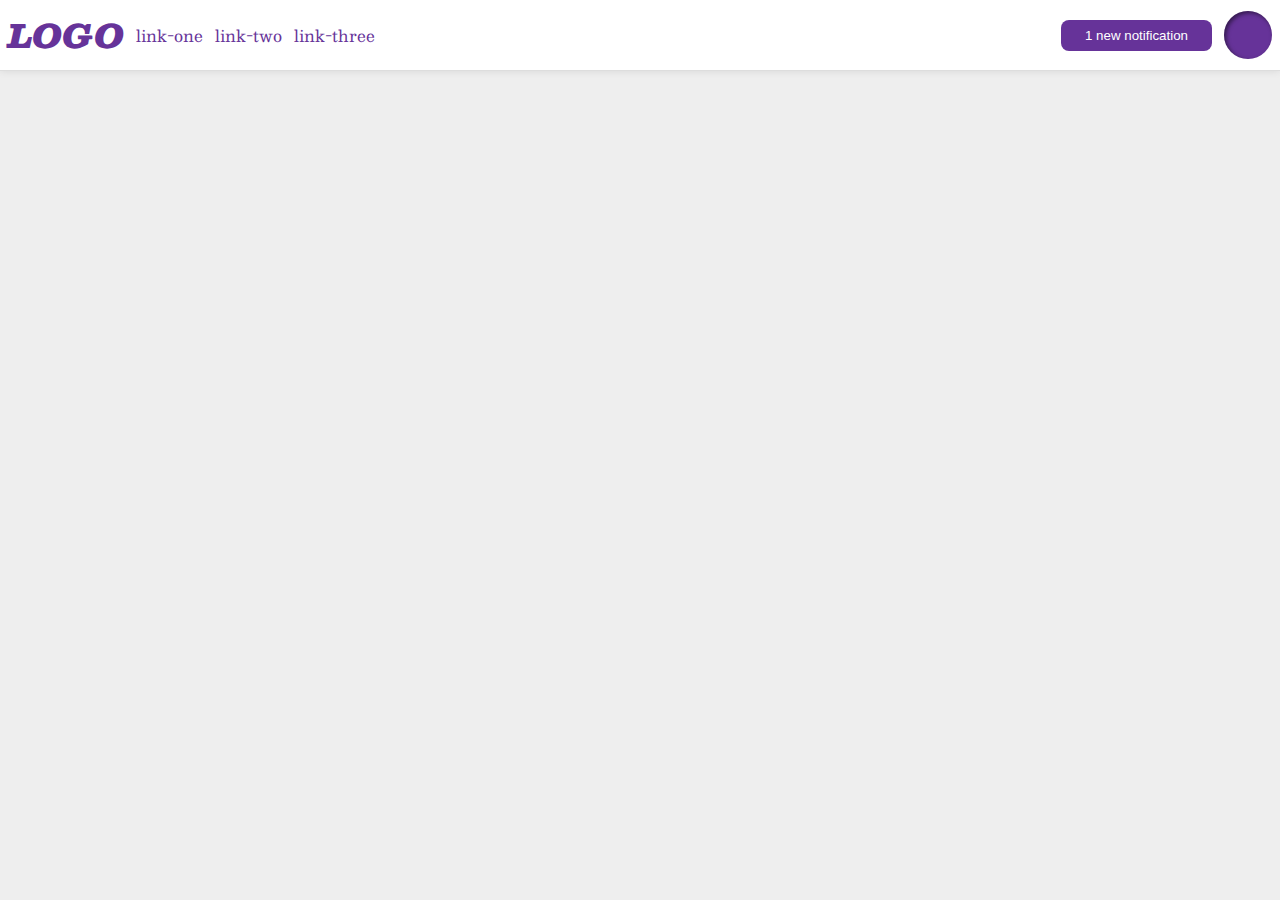
<file: foundations/flex/03-flex-header-2/index.html>
<!DOCTYPE html>
<html lang="en">
  <head>
    <meta charset="UTF-8">
    <meta http-equiv="X-UA-Compatible" content="IE=edge">
    <meta name="viewport" content="width=device-width, initial-scale=1.0">
    <title>Flex Header 2</title>
    <link rel="stylesheet" href="style.css">
  </head>
  <body>
    <div class="header">
      <div class="left">
        <div class="logo">
          LOGO
        </div>
        <ul class="links">
          <li><a href="https://google.com">link-one</a></li>
          <li><a href="https://google.com">link-two</a></li>
          <li><a href="https://google.com">link-three</a></li>
        </ul>
      </div>
      <div class="right">
        <button class="notifications">
          1 new notification
        </button>
        <div class="profile-image"></div>
      </div>
    </div>
  </body>
</html>
</file>
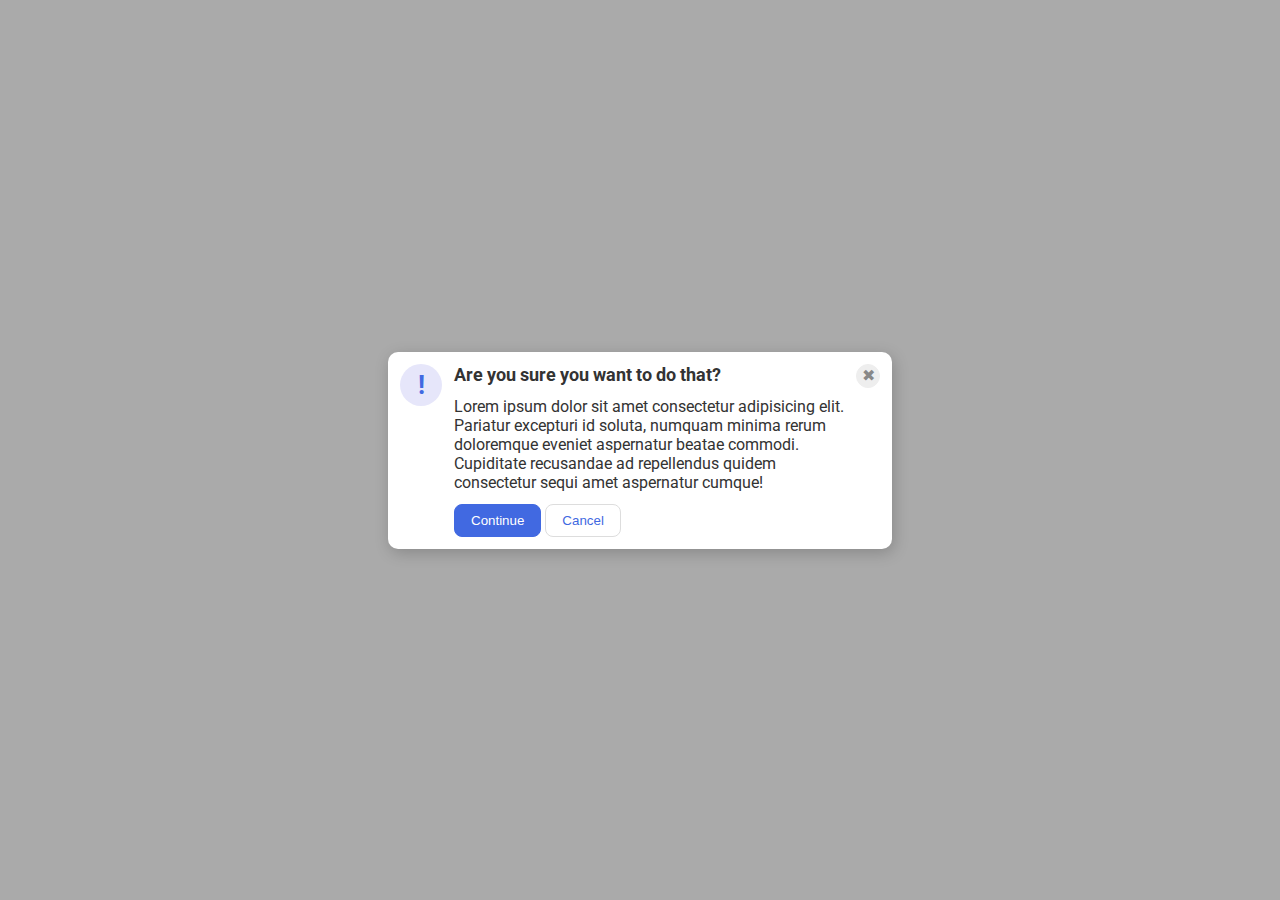
<file: foundations/flex/05-flex-modal/index.html>
<!DOCTYPE html>
<html lang="en">
  <head>
    <meta charset="UTF-8">
    <meta http-equiv="X-UA-Compatible" content="IE=edge">
    <meta name="viewport" content="width=device-width, initial-scale=1.0">
    <link rel="stylesheet" href="style.css">
    <title>Modal</title>
  </head>
  <body>
    <div class="modal">
      <div class="icon">!</div>
      <button class="close-button">✖</button>
      <div class="alert">
        <div class="header">Are you sure you want to do that?</div>
        <div class="text">Lorem ipsum dolor sit amet consectetur adipisicing elit. Pariatur excepturi id soluta, numquam minima rerum doloremque eveniet aspernatur beatae commodi. Cupiditate recusandae ad repellendus quidem consectetur sequi amet aspernatur cumque!</div>
        <div>
          <button class="continue">Continue</button>
          <button class="cancel">Cancel</button>
        </div>
      </div>
    </div>
  </body>
</html>
</file>
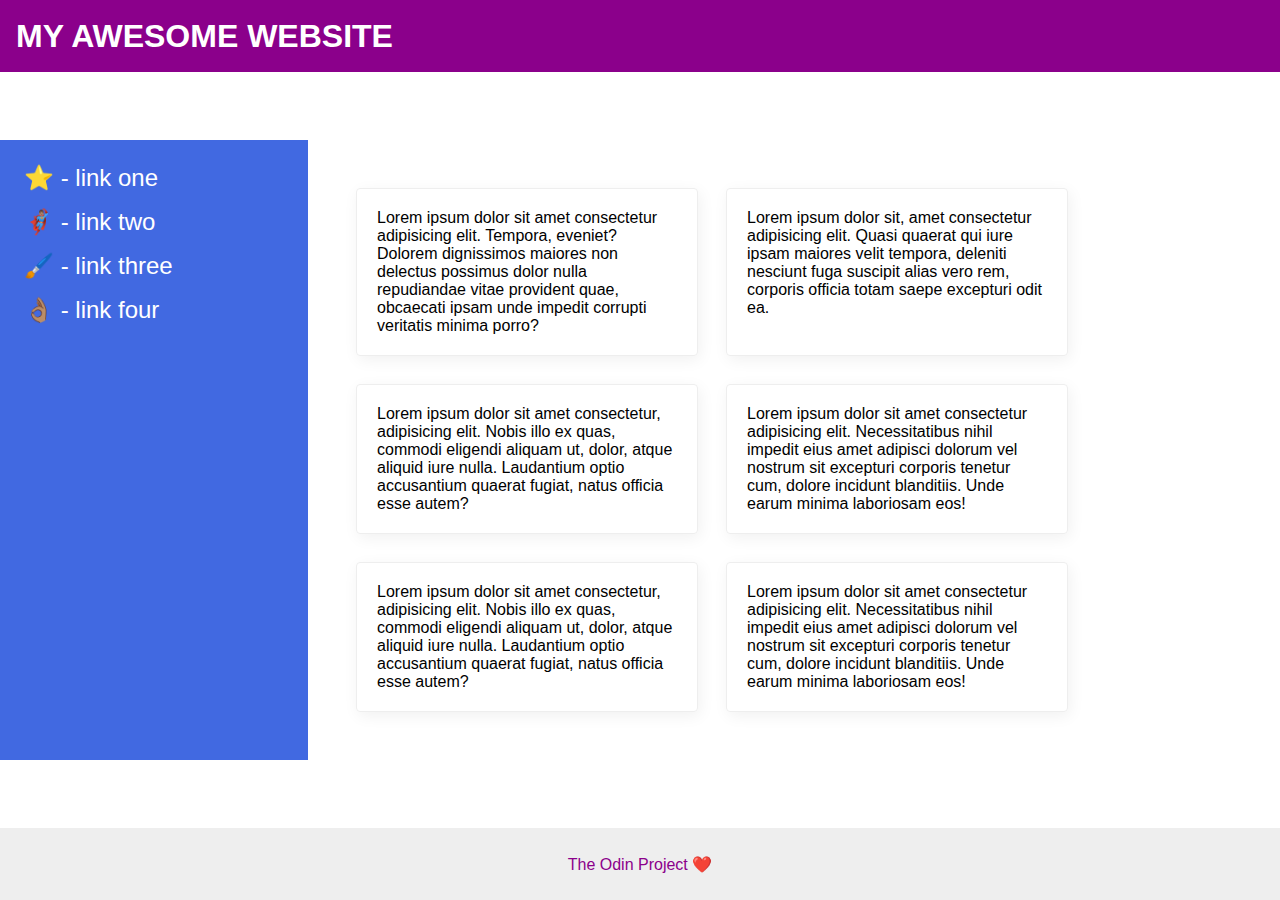
<file: foundations/flex/07-flex-layout-2/index.html>
<!DOCTYPE html>
<html lang="en">
  <head>
    <meta charset="UTF-8">
    <meta http-equiv="X-UA-Compatible" content="IE=edge">
    <meta name="viewport" content="width=device-width, initial-scale=1.0">
    <title>The Holy Grail</title>
    <link rel="stylesheet" href="style.css">
  </head>
  <body>
    <div class="header">
      MY AWESOME WEBSITE
    </div>
    
    <div class="content">
    
      <div class="sidebar">
        <ul>
          <li><a href="#">⭐ - link one</a></li>
          <li><a href="#">🦸🏽‍♂️ - link two</a></li>
          <li><a href="#">🖌️ - link three</a></li>
          <li><a href="#">👌🏽 - link four</a></li>
        </ul>
      </div>
     
      <div class="cards">
        <div class="card">Lorem ipsum dolor sit amet consectetur adipisicing elit. Tempora, eveniet? Dolorem dignissimos maiores non delectus possimus dolor nulla repudiandae vitae provident quae, obcaecati ipsam unde impedit corrupti veritatis minima porro?</div>
        <div class="card">Lorem ipsum dolor sit, amet consectetur adipisicing elit. Quasi quaerat qui iure ipsam maiores velit tempora, deleniti nesciunt fuga suscipit alias vero rem, corporis officia totam saepe excepturi odit ea.</div>
        <div class="card">Lorem ipsum dolor sit amet consectetur, adipisicing elit. Nobis illo ex quas, commodi eligendi aliquam ut, dolor, atque aliquid iure nulla. Laudantium optio accusantium quaerat fugiat, natus officia esse autem?</div>
        <div class="card">Lorem ipsum dolor sit amet consectetur adipisicing elit. Necessitatibus nihil impedit eius amet adipisci dolorum vel nostrum sit excepturi corporis tenetur cum, dolore incidunt blanditiis. Unde earum minima laboriosam eos!</div>
        <div class="card">Lorem ipsum dolor sit amet consectetur, adipisicing elit. Nobis illo ex quas, commodi eligendi aliquam ut, dolor, atque aliquid iure nulla. Laudantium optio accusantium quaerat fugiat, natus officia esse autem?</div>
        <div class="card">Lorem ipsum dolor sit amet consectetur adipisicing elit. Necessitatibus nihil impedit eius amet adipisci dolorum vel nostrum sit excepturi corporis tenetur cum, dolore incidunt blanditiis. Unde earum minima laboriosam eos!</div>
      </div> 
    
    </div>
    
    <div class="footer">
      The Odin Project ❤️
    </div>
  </body>
</html>
</file>
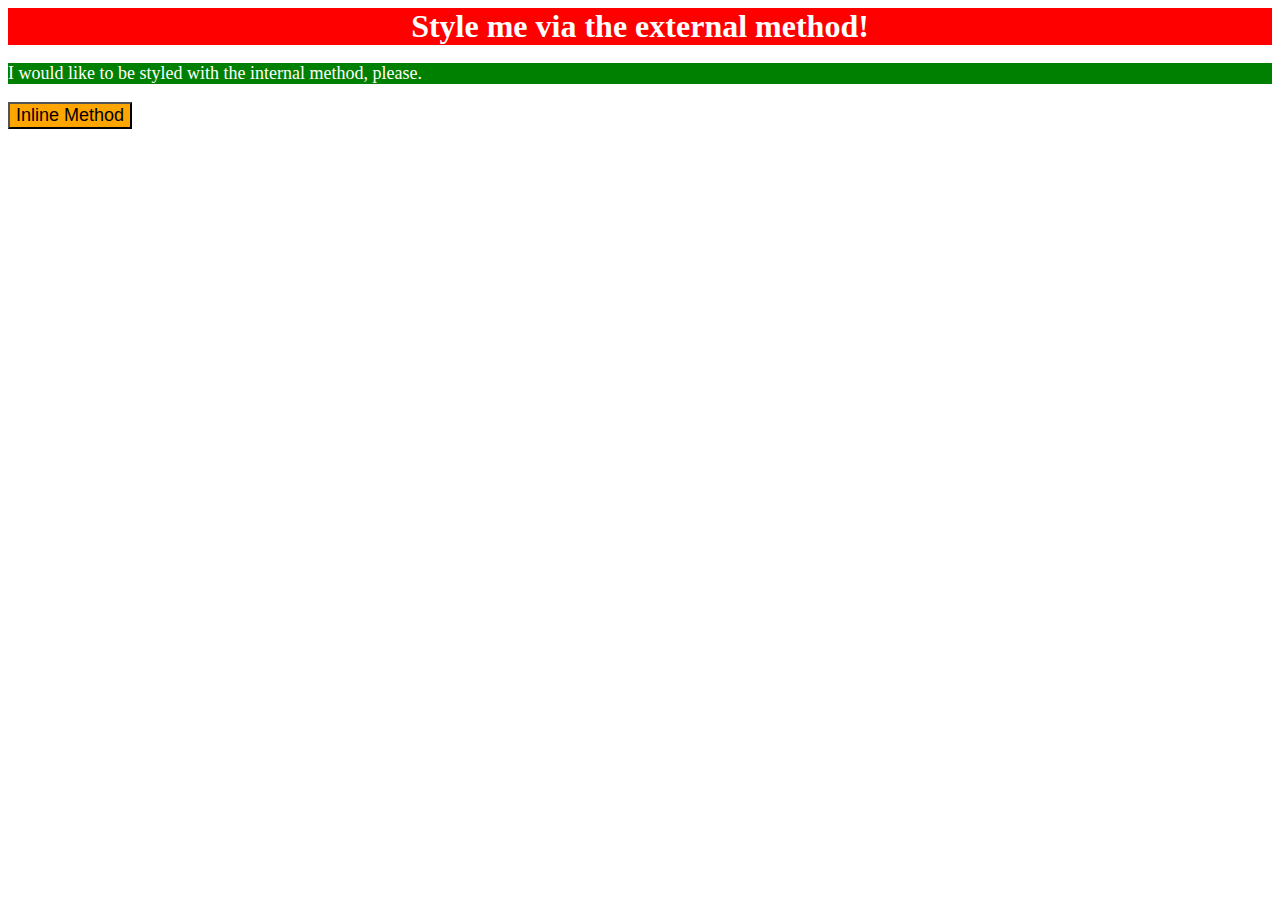
<file: foundations/intro-to-css/01-css-methods/index.html>
<!DOCTYPE html>
<html lang="en">
  <head>
    <meta charset="UTF-8">
    <meta http-equiv="X-UA-Compatible" content="IE=edge">
    <meta name="viewport" content="width=device-width, initial-scale=1.0">
    <title>Methods for Adding CSS</title>
    <link rel="stylesheet" href="style.css">
    
    <style>
      p{
        background-color: green;
        font-size: 18px;
        color: white;
      }
      </style>
  </head>
  <body>
    <div>Style me via the external method!</div>
    <p>I would like to be styled with the internal method, please.</p>
    <button style="background-color: orange; font-size: 18px;">Inline Method</button>
  </body>
</html>
</file>
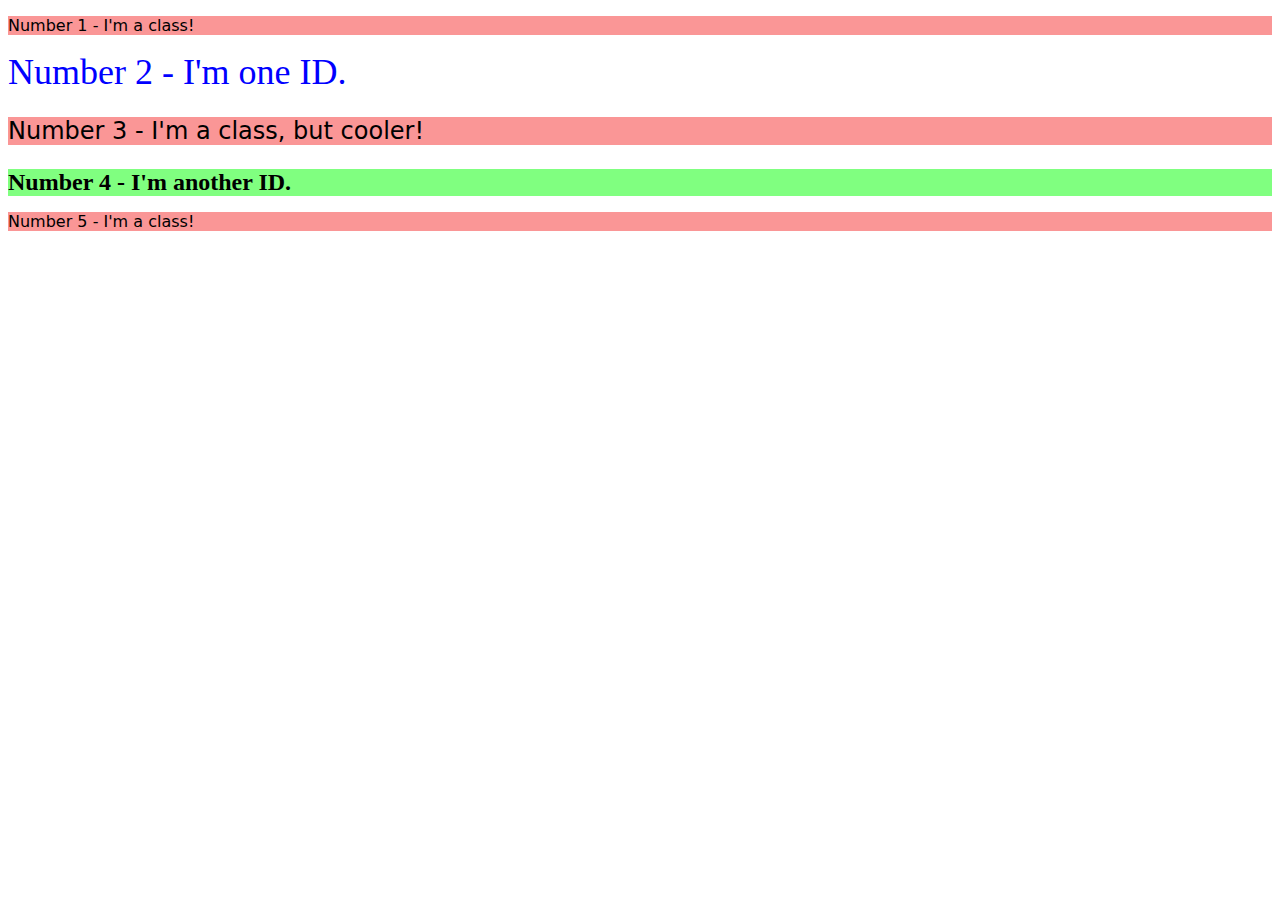
<file: foundations/intro-to-css/02-class-id-selectors/index.html>
<!DOCTYPE html>
<html lang="en">
  <head>
    <meta charset="UTF-8">
    <meta http-equiv="X-UA-Compatible" content="IE=edge">
    <meta name="viewport" content="width=device-width, initial-scale=1.0">
    <title>Class and ID Selectors</title>
    <link rel="stylesheet" href="style.css">
  </head>
  <body>
    <p class="odd">Number 1 - I'm a class!</p>
    <div id="one">Number 2 - I'm one ID.</div>
    <p class="odd three">Number 3 - I'm a class, but cooler!</p>
    <div id="four">Number 4 - I'm another ID.</div>
    <p class="odd">Number 5 - I'm a class!</p>
  </body>
</html>
</file>
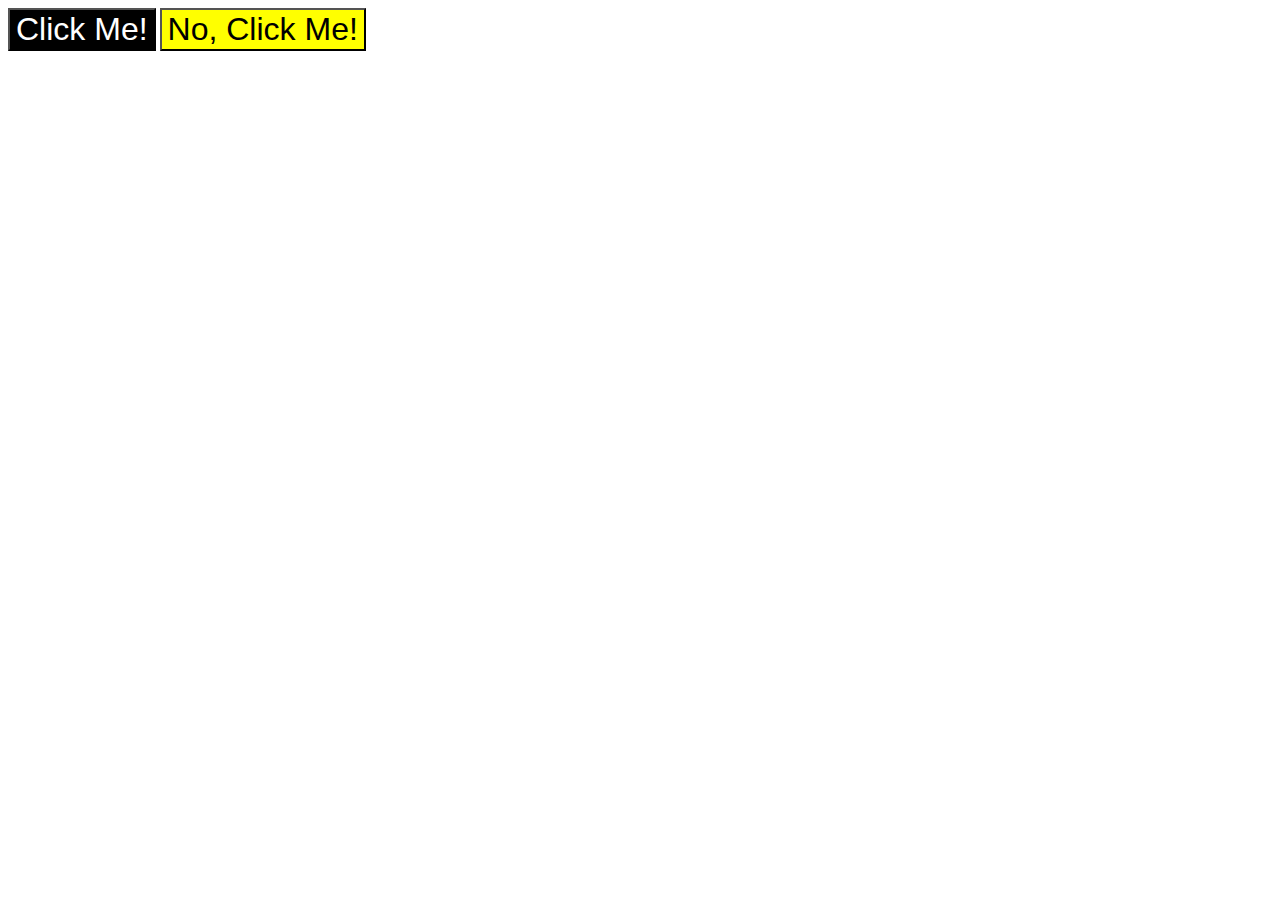
<file: foundations/intro-to-css/03-grouping-selectors/index.html>
<!DOCTYPE html>
<html lang="en">
  <head>
    <meta charset="UTF-8">
    <meta http-equiv="X-UA-Compatible" content="IE=edge">
    <meta name="viewport" content="width=device-width, initial-scale=1.0">
    <title>Grouping Selectors</title>
    <link rel="stylesheet" href="style.css">
  </head>
  <body>
    <button class="left btn">Click Me!</button>
    <button class="right btn">No, Click Me!</button>
  </body>
</html>
</file>
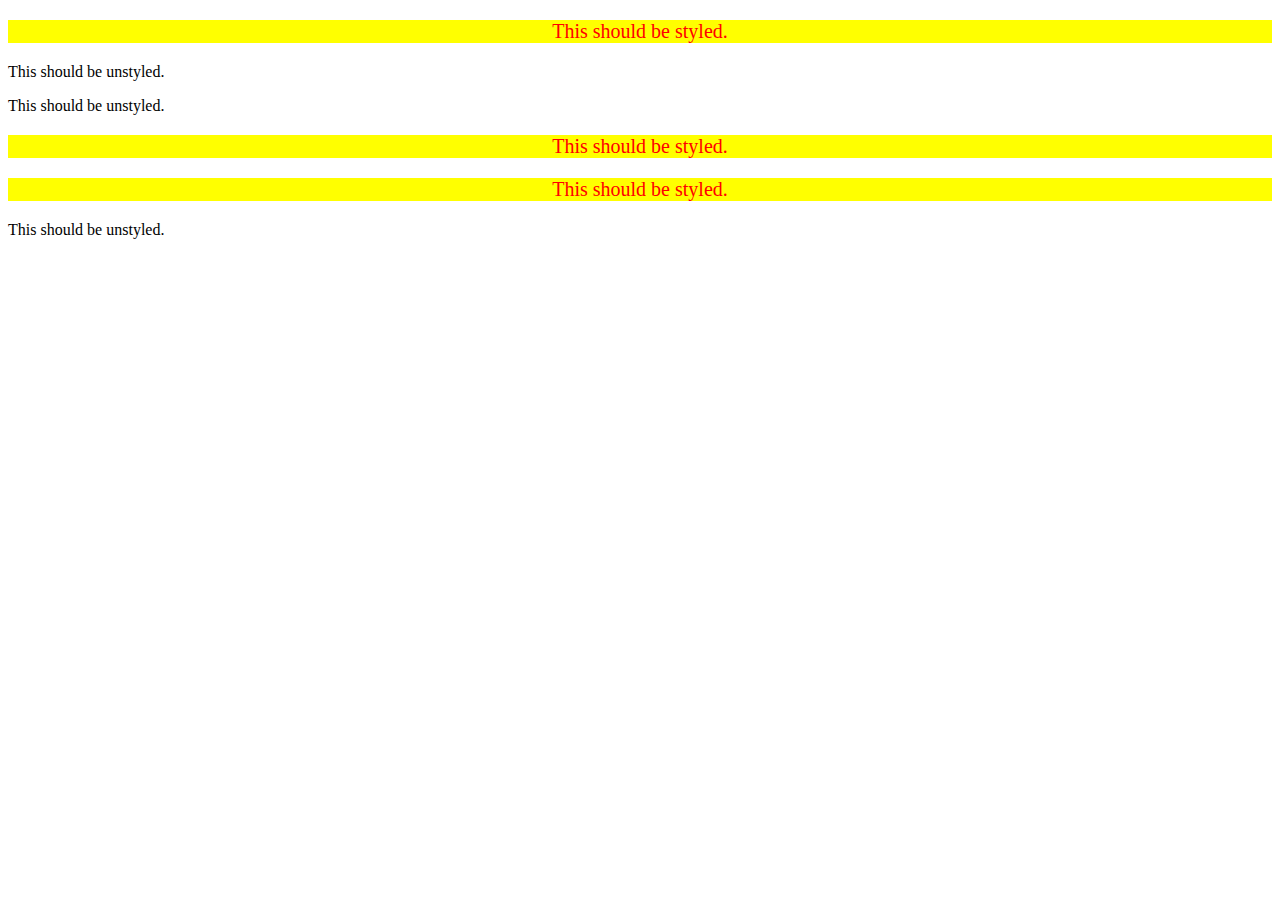
<file: foundations/intro-to-css/05-descendant-combinator/index.html>
<!DOCTYPE html>
<html lang="en">
  <head>
    <meta charset="UTF-8">
    <meta http-equiv="X-UA-Compatible" content="IE=edge">
    <meta name="viewport" content="width=device-width, initial-scale=1.0">
    <title>Descendant Combinator</title>
    <link rel="stylesheet" href="style.css">
  </head>
  <body>
    <div class="container">
      <p class="text">This should be styled.</p>
    </div>
    <p class="text">This should be unstyled.</p>
    <p class="text">This should be unstyled.</p>
    <div class="container">
      <p class="text">This should be styled.</p>
      <p class="text">This should be styled.</p>
    </div>
    <div class="text">
      This should be unstyled.
    </div>
  </body>
</html>
</file>
<file: foundations/flex/03-flex-header-2/style.css>
/* this is some magical font-importing.  
you'll learn about it later. */
@import url('https://fonts.googleapis.com/css2?family=Besley:ital,wght@0,400;1,900&display=swap');

body {
  margin: 0;
  background: #eee;
  font-family: Besley, serif;
}

.header {
  background: white;
  border-bottom: 1px solid #ddd;
  box-shadow: 0 0 8px rgba(0,0,0,.1);
  display: flex;
  justify-content: space-between;
  align-items: center;
  padding: 8px;
}



.right, .left{
    display: flex;
    align-items:center;
    gap: 12px;
}

.profile-image {
  background: rebeccapurple;
  box-shadow: inset 2px 2px 4px rgba(0,0,0,.5);
  border-radius: 50%;
  width: 48px;
  height: 48px;
}

.logo {
  color: rebeccapurple;
  font-size: 32px;
  font-weight: 900;
  font-style: italic;
}

button {
  border: none;
  border-radius: 8px;
  background: rebeccapurple;
  color: white;
  padding: 8px 24px;
}

a {
  /* this removes the line under our links */
  text-decoration: none;
  color: rebeccapurple;
}

ul {
  padding: 0;
  margin: 0;
  list-style-type: none;
  display:flex;
  gap :12px;
}
</file>
<file: foundations/flex/05-flex-modal/style.css>
@import url('https://fonts.googleapis.com/css2?family=Roboto:wght@400;700&display=swap');

html, body {
  height: 100%;
}

body {
  font-family: Roboto, sans-serif;
  margin: 0;
  background: #aaa;
  color: #333;
  /* I'll give you this one for free lol */
  display: flex;
  align-items: center;
  justify-content: center;
}

.modal {
  background: white;
  width: 480px;
  border-radius: 10px;
  box-shadow: 2px 4px 16px rgba(0,0,0,.2);
  display: flex;
  justify-content: center;
  align-items: start;
  padding: 12px;
  gap: 12px;
}

.header{
  font-size: large;
  font-weight: bold;
}

.alert{
  display: flex;
  flex-direction: column ;
  gap: 12px;
}

.icon {
  color: royalblue;
  font-size: 26px;
  font-weight: 700;
  background: lavender;
  min-width: 42px;
  height: 42px;
  border-radius: 50%;
  display: flex;
  align-items: center;
  justify-content: center;
}

.close-button {
  background: #eee;
  border-radius: 50%;
  color: #888;
  font-weight: 400;
  font-size: 16px;
  height: 24px;
  min-width: 24px;
  display: flex;
  align-items: center;
  justify-content: center;
  border: 1px solid #eee;
  padding: 0;
  order:1;
}

button {
  cursor: pointer;
  padding: 8px 16px;
  border-radius: 8px;
}

button.continue {
  background: royalblue;
  border: 1px solid royalblue;
  color: white;
}

button.cancel {
  background: white;
  border: 1px solid #ddd;
  color: royalblue;
}
</file>
<file: foundations/flex/07-flex-layout-2/style.css>
body {
  font-family: -apple-system, BlinkMacSystemFont, 'Segoe UI', Roboto, Oxygen, Ubuntu, Cantarell, 'Open Sans', 'Helvetica Neue', sans-serif;
  margin: 0;
  min-height: 100vh;
  display: flex;
  flex-direction:column;
  justify-content: space-between;
}

.header {
  height: 72px;
  background: darkmagenta;
  color: white;
  
  display: flex;
  font-size: 32px;
  font-weight: 900;
  align-items: center;
  padding-left: 16px;
}

.content{
  display: flex;
}

.sidebar {
  min-width: 276px;
  background: royalblue;
  padding: 16px;
  
}

ul{
  margin: 0;
  padding: 0;
  list-style: none;
  min-width: 86PX;
}

li{
  font-size: 24px;
  padding: 8px;
}

a{
  text-decoration: none;
  color: #fff;
}

.card {
  border: 1px solid #eee;
  box-shadow: 2px 4px 16px rgba(0,0,0,.06);
  border-radius: 4px;

  max-width: 300px;
  padding: 20px;
  flex-shrink: 0;
}

.cards{
  display: flex;
  flex-wrap: wrap;
  gap: 28px;
  padding: 48px;
}

.footer {
  height: 72px;
  background: #eee;
  color: darkmagenta;

  display: flex;
  justify-content: center;
  align-items: center;
}
</file>
<file: foundations/intro-to-css/01-css-methods/style.css>
div{
    background-color: red;
    color: white;
    font-size: 32px;
    text-align: center;
    font-weight: bold;

}
</file>
<file: foundations/intro-to-css/02-class-id-selectors/style.css>
/* Add CSS Styling */
#one{
color: #0000ff;
font-size: 36px;
}
.odd{
background-color: rgb(250, 150, 150);
font-family: Verdana, "DejaVu Sans", sans-serif;
}

.three{
    font-size: 24px;
}

#four{
background-color:hsl(120, 100%, 75%) ;
font-size: 24px;
font-weight: bold;
}
</file>
<file: foundations/intro-to-css/03-grouping-selectors/style.css>
.left,
.right{
    font-size: 32px;
    font-family: Helvetica, 'Times New Roman' , sans-serif;

}
.left{
color: white;
background-color: rgb(0, 0, 0);
}
.right{
color: hsl(140, 0, 0);
background-color: #ffff00;
}
</file>
<file: foundations/intro-to-css/05-descendant-combinator/style.css>
div .text{
    background-color:yellow;
    color: #ff0000 ;
    font-size: 20px;
    text-align: center;
}
</file>
